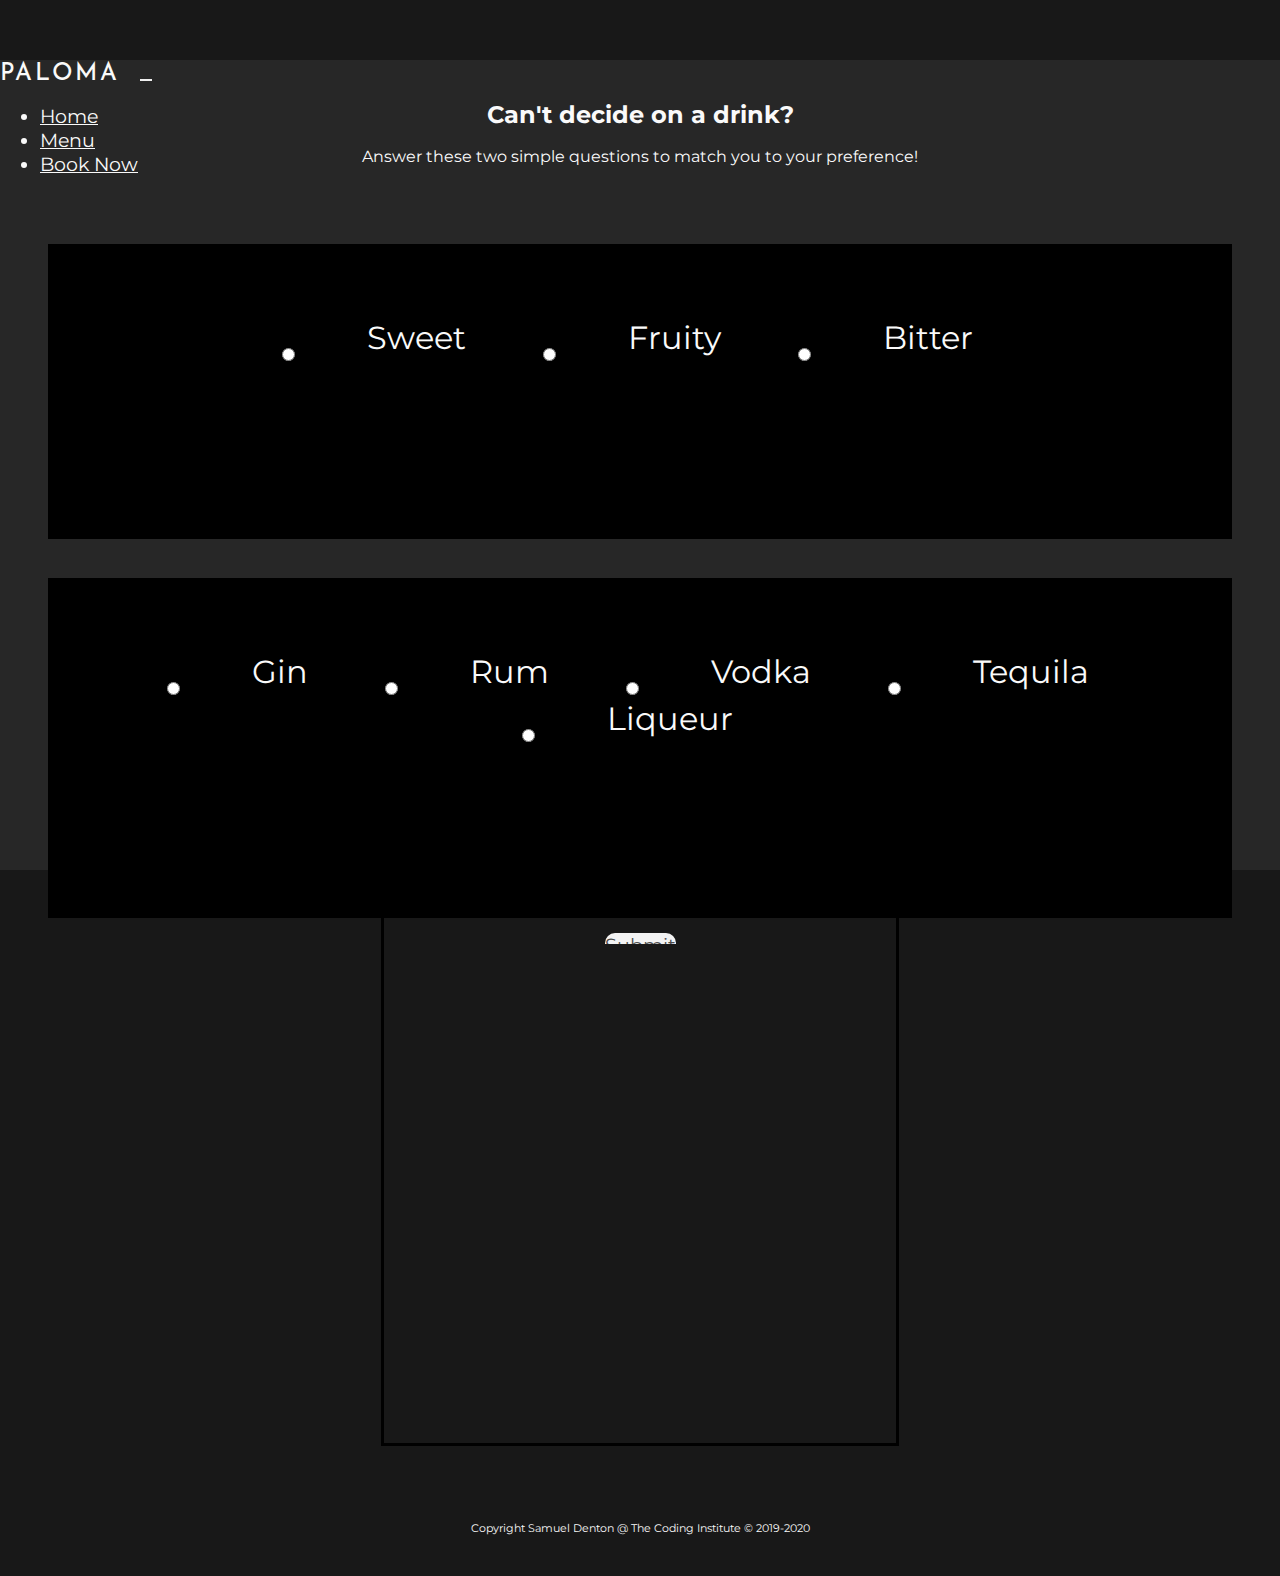
<file: drink-matcher.html>
<!DOCTYPE html>
<html lang="en">

<head>
	<meta charset="UTF-8" />
	<meta name="viewport" content="width=device-width, initial-scale=1.0" />
	<script type="text/javascript" src="assets/scripts/jQuery/jquery-3.5.1.js"></script>
	<link rel="stylesheet" href="https://stackpath.bootstrapcdn.com/bootstrap/4.5.0/css/bootstrap.min.css"
		integrity="sha384-9aIt2nRpC12Uk9gS9baDl411NQApFmC26EwAOH8WgZl5MYYxFfc+NcPb1dKGj7Sk" crossorigin="anonymous" />
	<script src="https://stackpath.bootstrapcdn.com/bootstrap/4.5.0/js/bootstrap.min.js"
		integrity="sha384-OgVRvuATP1z7JjHLkuOU7Xw704+h835Lr+6QL9UvYjZE3Ipu6Tp75j7Bh/kR0JKI" crossorigin="anonymous">
	</script>
	<link rel="stylesheet" href="https://use.fontawesome.com/releases/v5.6.3/css/all.css"
		integrity="sha384-UHRtZLI+pbxtHCWp1t77Bi1L4ZtiqrqD80Kn4Z8NTSRyMA2Fd33n5dQ8lWUE00s/" crossorigin="anonymous" />
	<script src="assets/scripts/nav-bar-hide.js"></script>
	
	<link href="assets/css/style.css" rel="stylesheet" type="text/css" />
	<title>PALOMA</title>
</head>

<body>
	<header class="nav">
		<nav class="navbar navbar-expand-lg navbar-dark fixed-top col-12" id="navbar">
			<a class="nav-link nav-logo" href="index.html">PALOMA</a>

			<button
          class="navbar-toggler"
          type="button"
          data-toggle="collapse"
          data-target="#navbarNav"
          aria-controls="navbarNav"
          aria-expanded="false"
          aria-label="Toggle navigation"
        >
          <span class="navbar-toggler-icon" id="nav-toggler"></span>
        </button>
			<div class="collapse navbar-collapse" id="navbarNav">
				<ul class="navbar-nav">
					<li class="nav-item active">
						<a class="nav-link" href="index.html">Home</a>
					</li>
					<li class="nav-item">
						<a class="nav-link" href="menu.html">Menu</a>
					</li>
					<li class="nav-item">
						<a class="nav-link" href="booking-form.html">Book Now</a>
					</li>
				</ul>
			</div>
		</nav>
	</header>

	<section class="drink-matcher">
<div class="matcher-quiz">
<h2>Can't decide on a drink?</h2>
<p>Answer these two simple questions to match you to your preference!</p>


		
				<form class="matcher-form" id="drink-matcher-form">
					<div class="form-group form-check flavour-questions">
                   
						<input type="radio" class="form-check-input flavour-input" id="flavour-sweet" name="flavourRadio">
						<label class="form-check-label flavour-input" for="flavour-sweet">Sweet</label>
						<input type="radio" class="form-check-input flavour-input" id="flavour-fruity" name="flavourRadio">
						<label class="form-check-label flavour-input" for="flavour-fruity">Fruity</label>
						<input type="radio" class="form-check-input flavour-input" id="flavour-bitter" name="flavourRadio">
						<label class="form-check-label flavour-input" for="flavour-bitter">Bitter</label>
					
					</div>
					<div class="form-group form-check spirit-questions">
                   
						<input type="radio" class="form-check-input sprit-input" id="spirit-gin" name="spiritRadio">
						<label class="form-check-label sprit-input" for="spirit-gin">Gin</label>
						<input type="radio" class="form-check-input sprit-input" id="spirit-rum" name="spiritRadio">
						<label class="form-check-label sprit-input" for="spirit-rum">Rum</label>
						<input type="radio" class="form-check-input sprit-input" id="spirit-vodka" name="spiritRadio">
						<label class="form-check-label sprit-input" for="spirit-vodka">Vodka</label>
						<input type="radio" class="form-check-input sprit-input" id="spirit-tequila" name="spiritRadio">
						<label class="form-check-label sprit-input" for="spirit-tequila">Tequila</label>
						<input type="radio" class="form-check-input sprit-input" id="spirit-liqueur" name="spiritRadio">
						<label class="form-check-label sprit-input" for="spirit-liqueur">Liqueur</label>
					
                    </div>
<div class="matcher-button">
                    <a class="btn btn-primary" id="matcher-button" href="#drink-result-submit">Submit</a>
					</div>
				</form>
</div>
			
	</section>
   
	<section class="drink-result">
		<div id="drink-result-submit" class="result-background">
        </div>

	</section>
	<footer class="mt-auto py-3">
		<div class="footer-container">
			<ul class="social-media">
				<li>
					<a href="https://www.facebook.com" target="_blank"><i class="fab fa-facebook-square"></i></a>
				</li>
				<li>
					<a href="https://www.twitter.com" target="_blank"><i class="fab fa-twitter-square"></i></a>
				</li>
				<li>
					<a href="https://uk.linkedin.com/" target="_blank"><i class="fab fa-linkedin"></i></a>
				</li>
				<li>
					<a href="https://www.youtube.com" target="_blank"><i class="fab fa-youtube-square"></i></a>
				</li>
				<li>
					<a href="https://www.instagram.com" target="_blank"><i class="fab fa-instagram"></i></a>
				</li>
			</ul>
		</div>
		<div class="copyright">
			<p>
				<small>
            Copyright Samuel Denton @ The Coding Institute © 2019-2020
          </small>
			</p>
		</div>
	</footer>
    <script type="text/javascript" src="assets/scripts/drink-matcher.js"></script>
</body>

</html>
</file>
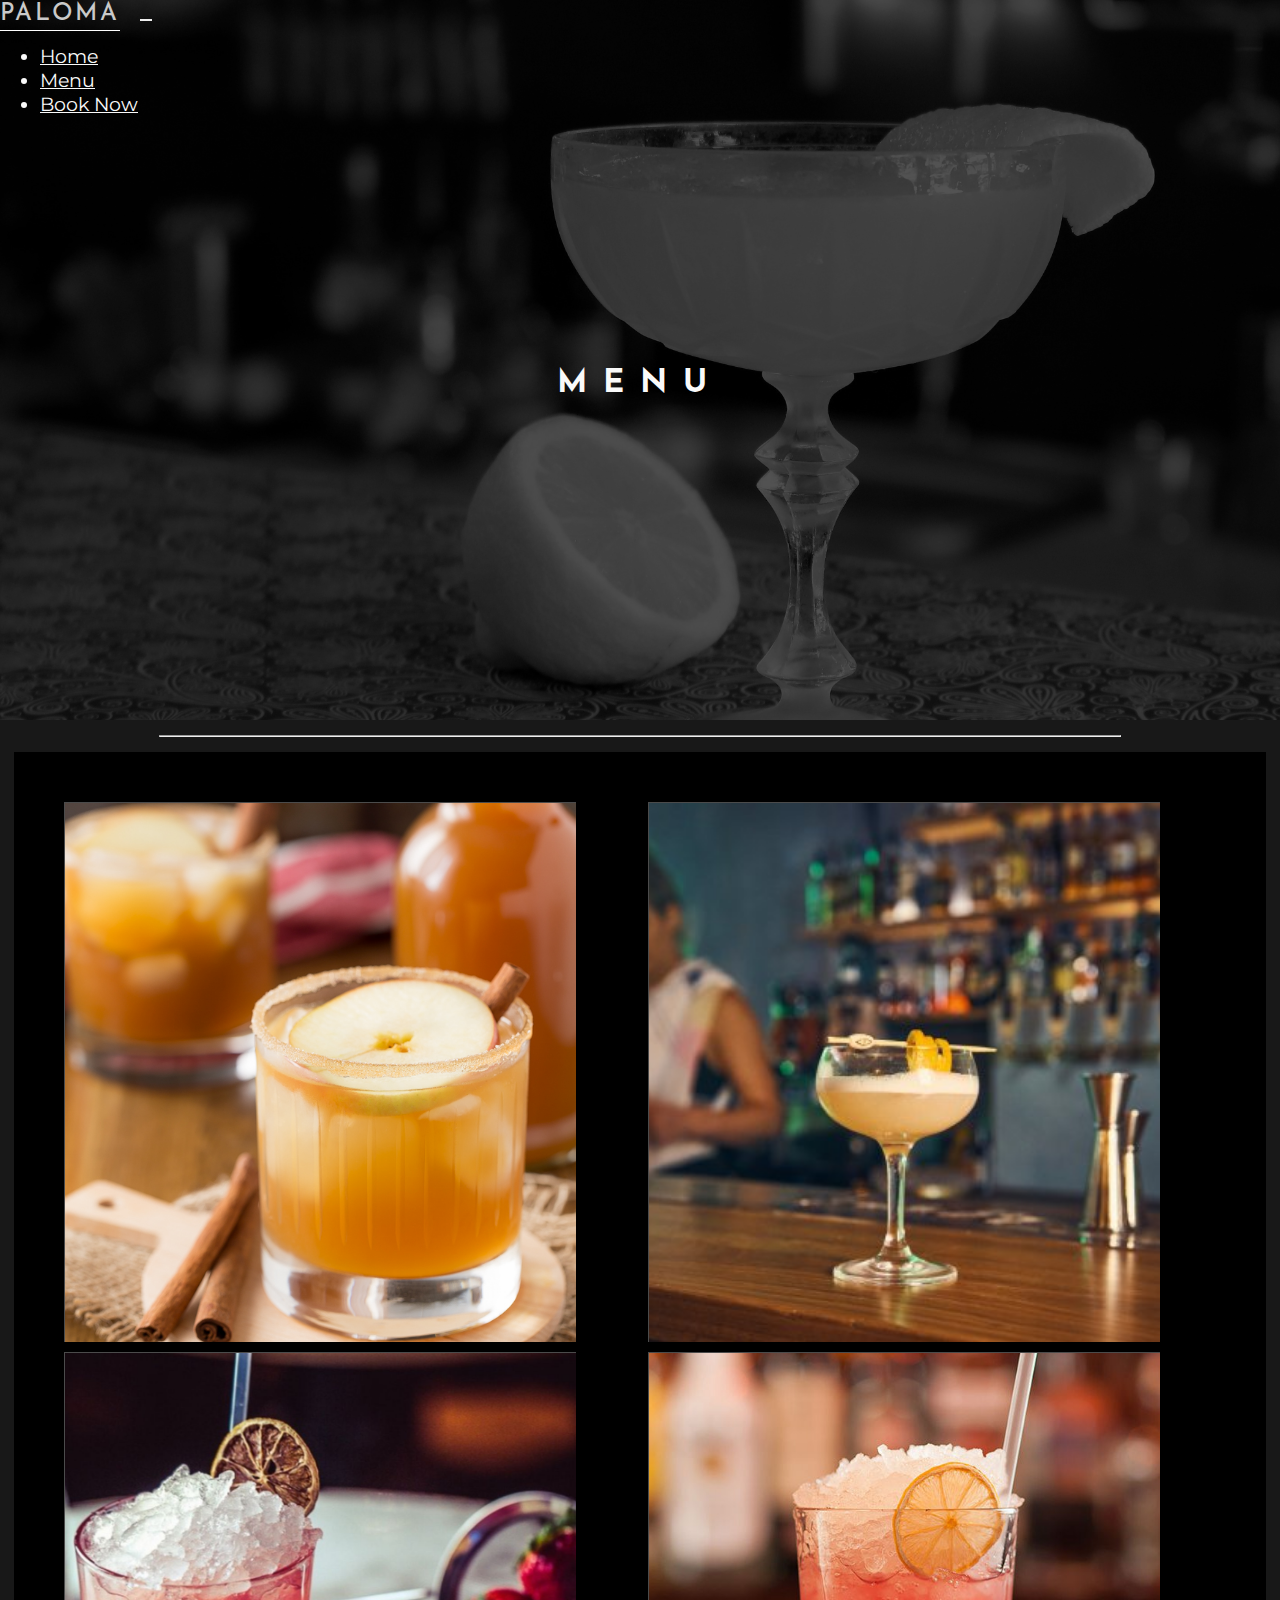
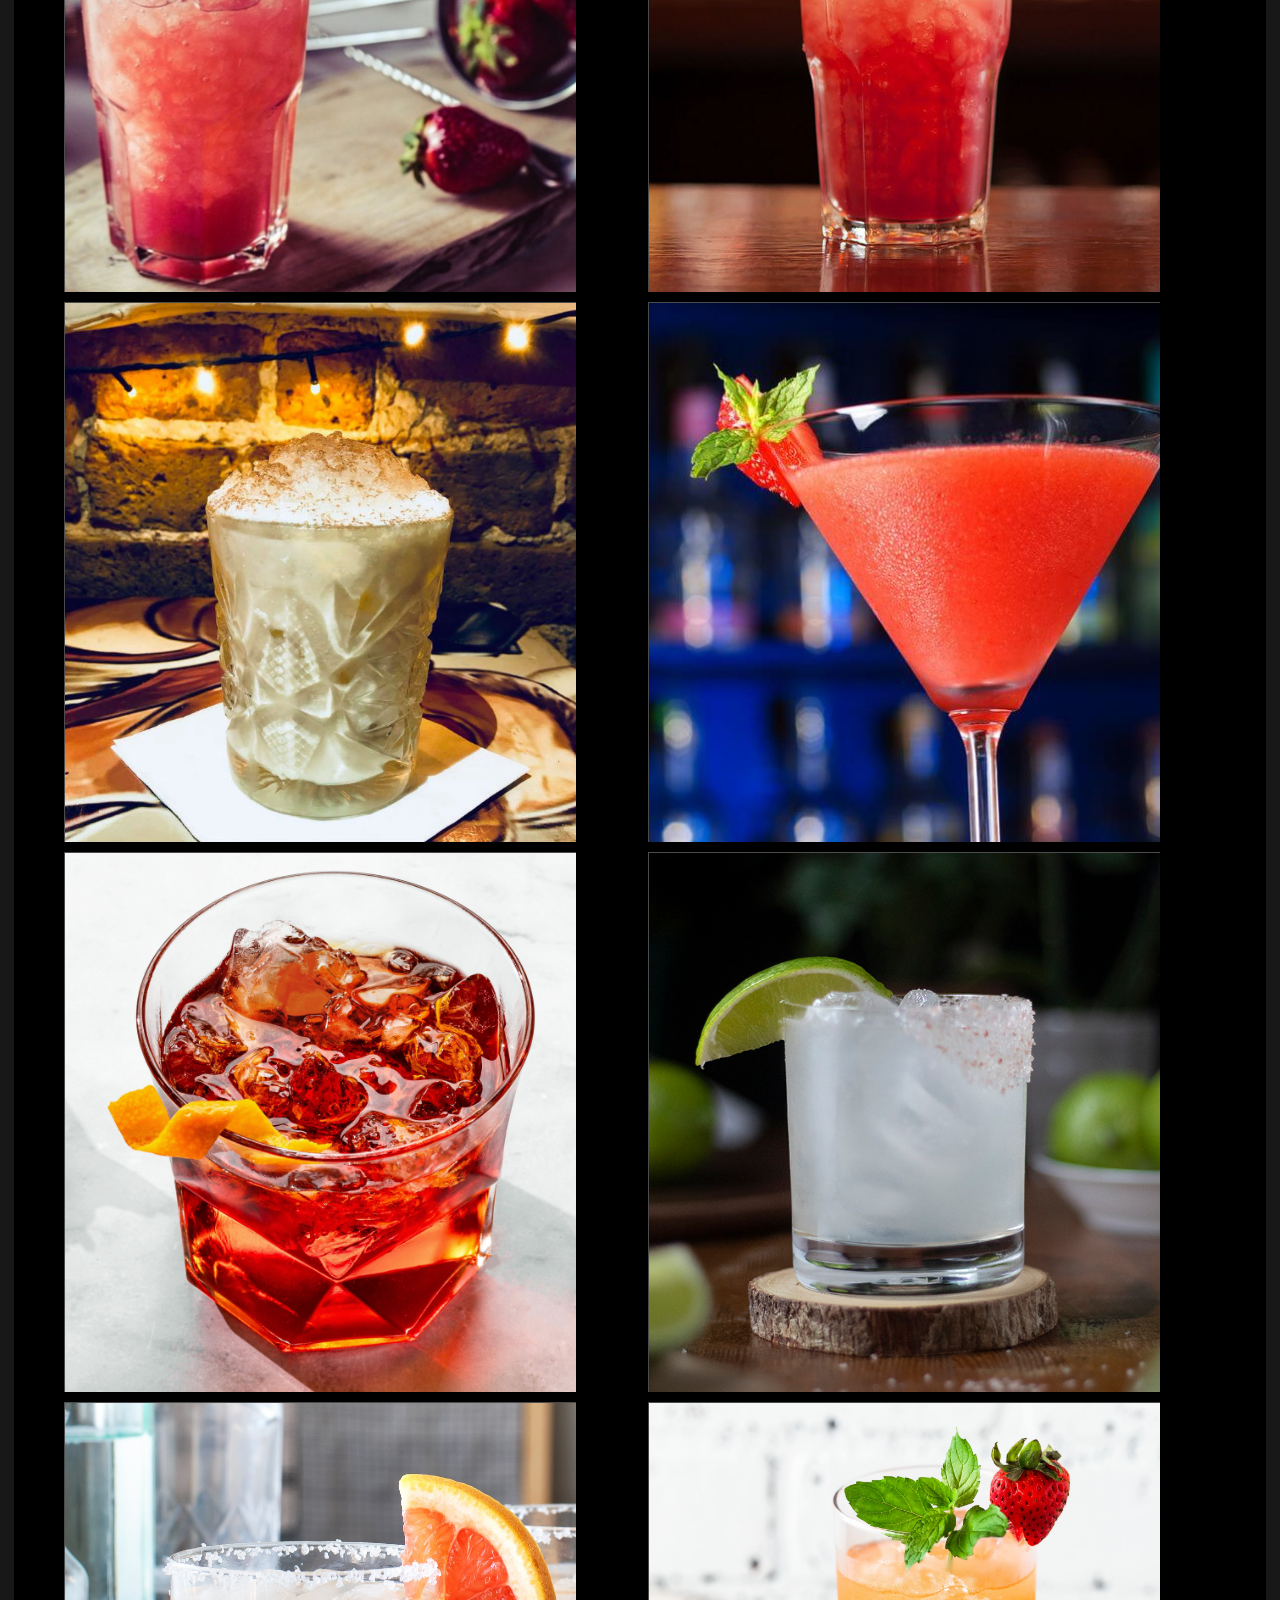
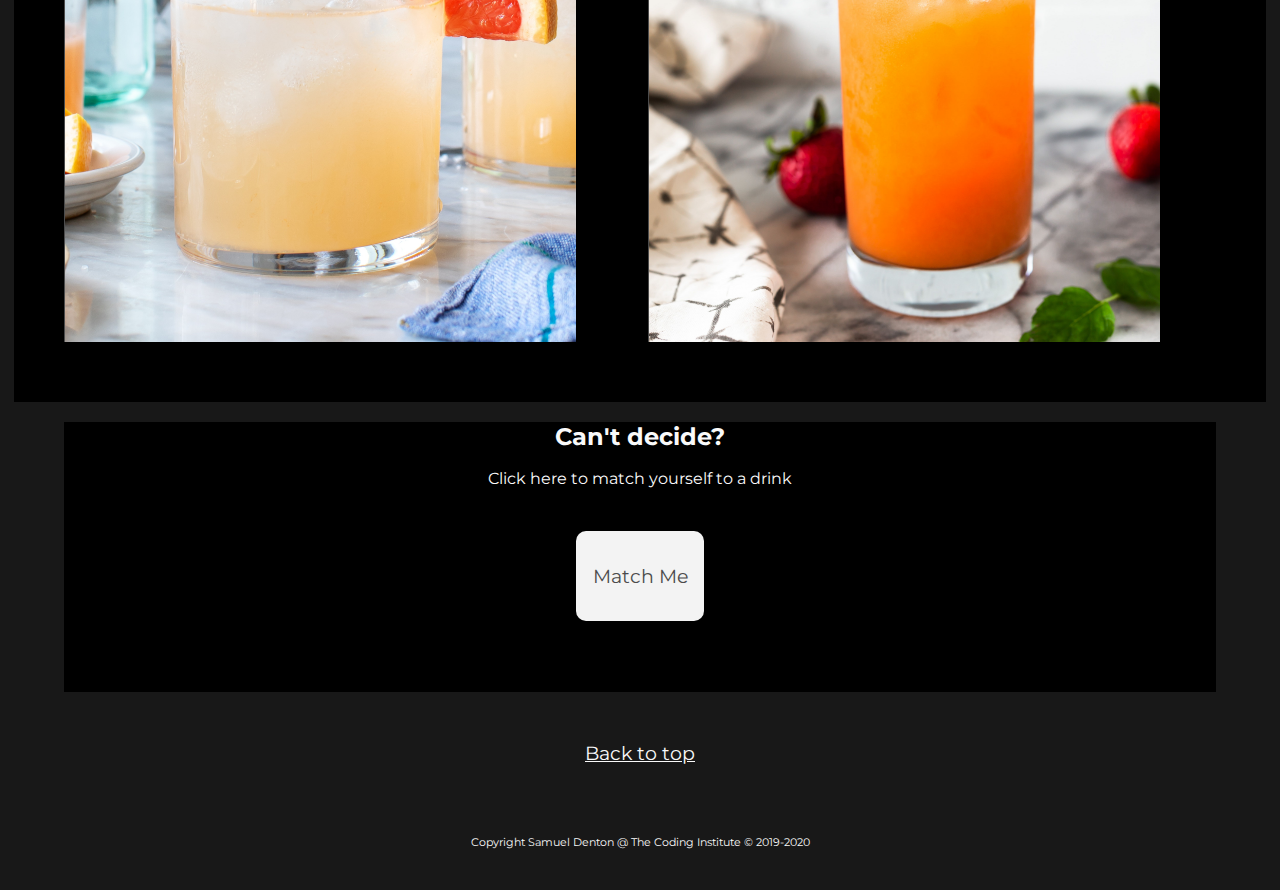
<file: menu.html>
<!DOCTYPE html>
<html lang="en">
  <head>
    <meta charset="UTF-8" />
    <meta name="viewport" content="width=device-width, initial-scale=1.0" />
    <script
      type="text/javascript"
      src="assets/scripts/jQuery/jquery-3.5.1.js"
    ></script>
    <link
      rel="stylesheet"
      href="https://stackpath.bootstrapcdn.com/bootstrap/4.5.0/css/bootstrap.min.css"
      integrity="sha384-9aIt2nRpC12Uk9gS9baDl411NQApFmC26EwAOH8WgZl5MYYxFfc+NcPb1dKGj7Sk"
      crossorigin="anonymous"
    />
    <script
      src="https://stackpath.bootstrapcdn.com/bootstrap/4.5.0/js/bootstrap.min.js"
      integrity="sha384-OgVRvuATP1z7JjHLkuOU7Xw704+h835Lr+6QL9UvYjZE3Ipu6Tp75j7Bh/kR0JKI"
      crossorigin="anonymous"
    ></script>
    <link
      rel="stylesheet"
      href="https://use.fontawesome.com/releases/v5.6.3/css/all.css"
      integrity="sha384-UHRtZLI+pbxtHCWp1t77Bi1L4ZtiqrqD80Kn4Z8NTSRyMA2Fd33n5dQ8lWUE00s/"
      crossorigin="anonymous"
    />

    <script
      type="text/javascript"
      src="assets/scripts/nav-bar-hide.js"
    ></script>
    <link href="assets/css/style.css" rel="stylesheet" type="text/css" />
    <title>PALOMA</title>
  </head>

  <body class="h-100">
    <a id="page-top"></a>
    <!------------------------------------Header / Navbar------------------------------------------->
    <header class="nav">
      <nav
        class="navbar navbar-expand-lg navbar-dark fixed-top col-12"
        id="navbar"
      >
        <a class="nav-link nav-logo" href="index.html">PALOMA</a>

        <button
          class="navbar-toggler"
          type="button"
          data-toggle="collapse"
          data-target="#navbarNav"
          aria-controls="navbarNav"
          aria-expanded="false"
          aria-label="Toggle navigation"
        >
          <span class="navbar-toggler-icon"></span>
        </button>
        <div class="collapse navbar-collapse" id="navbarNav">
          <ul class="navbar-nav">
            <li class="nav-item active">
              <a class="nav-link" href="index.html">Home</a>
            </li>
            <li class="nav-item">
              <a class="nav-link" href="menu.html">Menu</a>
            </li>
            <li class="nav-item">
              <a class="nav-link" href="booking-form.html">Book Now</a>
            </li>
          </ul>
        </div>
      </nav>
    </header>
    <!-----------------------------------------Hero-image------------------------------------------------------------->
    <section class="hero-outer">
      <div class="hero-image-menu">
        <div class="opaque-overlay"></div>
      </div>
      <h1 id="hero-text">MENU</h1>
    </section>

    <hr class="block-divider" />

    <section class="menu-gallery">
      <div class="menu-item">
        <img
          src="assets/css/menu-images/apple-pie-cocktail.jpg"
          alt="Apple Pie"
          class="menu-image"
        />
        <div class="drink-info">
          <h2>Apple Pie - UK</h2>
          <h3>Ingredients:</h3>
          <p>- Tequila</p>
          <p>- Apple Pie Syrup</p>
          <p>- Lime</p>
        </div>
      </div>
      <div class="menu-item">
        <img
          src="assets/css/menu-images/bit-of-me-cocktail.jpg"
          alt="Bit of Me"
          class="menu-image"
        />
        <div class="drink-info">
          <h2>Bit Of Me - UK</h2>
          <h3>Ingredients:</h3>
          <p>- Hendricks Gin</p>
          <p>- Rhubarb</p>
          <p>- Strawberry</p>
          <p>- Soda</p>
        </div>
      </div>
      <div class="menu-item">
        <img
          src="assets/css/menu-images/bueno-cocktail.jpg"
          alt="Bueno"
          class="menu-image"
        />
        <div class="drink-info">
          <h2>Bueno - UK</h2>
          <h3>Ingredients:</h3>
          <p>- Salted Caramel Kahlua</p>
          <p>- White Chocolate Liqueur</p>
          <p>- Bueno</p>
          <p>- Vanilla Ice cream</p>
        </div>
      </div>
      <div class="menu-item">
        <img
          src="assets/css/menu-images/negroni-cocktail.jpg"
          alt="Negroni"
          class="menu-image"
        />
        <div class="drink-info">
          <h2>Negroni - Italy</h2>
          <h3>Ingredients:</h3>
          <p>- Gin</p>
          <p>- Campari</p>
          <p>- Vermouth</p>
        </div>
      </div>
      <div class="menu-item">
        <img
          src="assets/css/menu-images/paloma-cocktail.jpg"
          alt="Paloma"
          class="menu-image"
        />
        <div class="drink-info">
          <h2>Paloma - Mexico</h2>
          <h3>Ingredients:</h3>
          <p>- Patron Silver</p>
          <p>- Lime</p>
          <p>- Grapefruit Soda</p>
          <p>- Pinch Of Salt</p>
        </div>
      </div>
      <div class="menu-item">
        <img
          src="assets/css/menu-images/rude-boy-cocktail.jpg"
          alt="Rude Boy"
          class="menu-image"
        />
        <div class="drink-info">
          <h2>Rude Boy - UK</h2>
          <h3>Ingredients:</h3>
          <p>- Absolut Mandarin</p>
          <p>- Creme de Cassis</p>
          <p>- Creme de Mure</p>
          <p>- Orange</p>
          <p>- Pineapple</p>
        </div>
      </div>
      <div class="menu-item">
        <img
          src="assets/css/menu-images/russian-spring-cocktail.jpg"
          alt="Russian Spring Punch"
          class="menu-image"
        />
        <div class="drink-info">
          <h2>Russian Spring Punch - Russia</h2>
          <h3>Ingredients:</h3>
          <p>- Vodka</p>
          <p>- Creme de Cassis</p>
          <p>- Lemon</p>
          <p>- Champagne</p>
        </div>
      </div>
      <div class="menu-item">
        <img
          src="assets/css/menu-images/strawberry-cocktail.jpg"
          alt="Strawberry Daiquiri"
          class="menu-image"
        />
        <div class="drink-info">
          <h2>Strawberry Daiquiri - Cuba</h2>
          <h3>Ingredients:</h3>
          <p>- White Rum</p>
          <p>- Lime</p>
          <p>- Strawberry Syrup</p>
        </div>
      </div>
      <div class="menu-item">
        <img
          src="assets/css/menu-images/tommys-cocktail.jpg"
          alt="Tommy's"
          class="menu-image"
        />
        <div class="drink-info">
          <h2>Tommy's - Mexico</h2>
          <h3>Ingredients:</h3>
          <p>- Tequila</p>
          <p>- Lime</p>
          <p>- Agave Syrup</p>
        </div>
      </div>
      <div class="menu-item">
        <img
          src="assets/css/menu-images/zombie-cocktail.jpg"
          alt="Zombie"
          class="menu-image"
        />
        <div class="drink-info">
          <h2>Zombie - Cuba</h2>
          <h3>Ingredients:</h3>
          <p>- 4 Havana Rums</p>
          <p>- Maraschino Liqueur</p>
          <p>- Lime</p>
          <p>- Pineapple</p>
          <p>- Pomegranate</p>
          <p>- Passion Fruit</p>
          <p>- Angostora Bitters</p>
        </div>
      </div>
    </section>

    <div class="to-quiz">
      <h2>Can't decide?</h2>
      <p>Click here to match yourself to a drink</p>
      <a href="drink-matcher.html" target="_blank"
        ><button class="quiz-button">Match Me</button></a
      >
    </div>

    <div class="back-to-top">
      <a class="page-top-button" href="#page-top"
        ><i class="fas fa-sort-up"></i><br />
        Back to top
      </a>
    </div>

    <footer class="mt-auto py-3">
      <div class="footer-container">
        <ul class="social-media">
          <li>
            <a href="https://www.facebook.com" target="_blank"
              ><i class="fab fa-facebook-square"></i
            ></a>
          </li>
          <li>
            <a href="https://www.twitter.com" target="_blank"
              ><i class="fab fa-twitter-square"></i
            ></a>
          </li>
          <li>
            <a href="https://uk.linkedin.com/" target="_blank"
              ><i class="fab fa-linkedin"></i
            ></a>
          </li>
          <li>
            <a href="https://www.youtube.com" target="_blank"
              ><i class="fab fa-youtube-square"></i
            ></a>
          </li>
          <li>
            <a href="https://www.instagram.com" target="_blank"
              ><i class="fab fa-instagram"></i
            ></a>
          </li>
        </ul>
      </div>
      <div class="copyright">
        <p>
          <small>
            Copyright Samuel Denton @ The Coding Institute © 2019-2020
          </small>
        </p>
      </div>
    </footer>
    <script
      src="https://code.jquery.com/jquery-3.5.1.slim.min.js"
      integrity="sha384-DfXdz2htPH0lsSSs5nCTpuj/zy4C+OGpamoFVy38MVBnE+IbbVYUew+OrCXaRkfj"
      crossorigin="anonymous"
    ></script>
    <script
      src="https://cdn.jsdelivr.net/npm/popper.js@1.16.0/dist/umd/popper.min.js"
      integrity="sha384-Q6E9RHvbIyZFJoft+2mJbHaEWldlvI9IOYy5n3zV9zzTtmI3UksdQRVvoxMfooAo"
      crossorigin="anonymous"
    ></script>
    <script
      src="https://stackpath.bootstrapcdn.com/bootstrap/4.5.0/js/bootstrap.min.js"
      integrity="sha384-OgVRvuATP1z7JjHLkuOU7Xw704+h835Lr+6QL9UvYjZE3Ipu6Tp75j7Bh/kR0JKI"
      crossorigin="anonymous"
    ></script>
  </body>
</html>
</file>
<file: assets/css/style.css>
@import url("https://fonts.googleapis.com/css2?family=Montserrat:wght@400;700&family=Reem+Kufi&display=swap");

body {
  font-family: "Montserrat", sans-serif;
  padding: 0;
  margin: 0;
  background-color: rgb(24, 24, 24) !important;
  color: #fafafa;
  z-index: 0;
}

h1{
    font-family: 'Reem-Kufi', sans-serif;
    
    
}

h2 {
  font-family: "Montserrat", sans-serif;
}

p {
  line-height: 15px;
  margin-bottom: 30px;
}

@media screen and (max-width: 800px) {
  p {
    margin-bottom: 0 !important;
    line-height: 35px;
  }
}

a {
  color: #fafafa;
}
/*----------------------- NAV BAR -------------------------- */

.nav {
  position: absolute;
  text-decoration: none;
  list-style: none;
  font-size: 1.2rem;
  padding: 0;
  margin: 0;
  transition: top 0.8s;
  overflow: hidden;
  z-index: 1 !important;
}

.sticky {
  position: sticky;
  background-color: rgb(15, 15, 15);
}

.nav a {
  padding: 0 !important;
  margin-right: 15px;
  margin-top: 10px;
}

.nav-logo {
  font-size: 1.5rem;
  letter-spacing: 3px;
  text-decoration: none;
  list-style: none;
  padding: 0;
  font-family: "Reem Kufi", sans-serif;
  line-height: 25px;
  margin-right: 15px;
}

.nav-link {
  padding-left: 0 !important;
  color: #fafafa;
}

.nav-link:hover {
  color: #c9c9c9;
  border-bottom: 1px solid rgb(255, 255, 255);
}
#nav-toggler {
  color: #fafafa;
  border: none;
}

.hide.nav {
  display: none;
}

.nav-item-white {
  color: #fafafa !important;
}

.nav-item-white:hover {
  color: #c9c9c9 !important;
  margin-bottom: 0;
}

.nav-item-black {
  color: black !important;
}

.nav-item-black:hover {
  color: rgb(63, 63, 63) !important;
  border-bottom: solid 1px rgb(63, 63, 63);
  margin-bottom: 0;
}

.white-background {
  background-color: white;
}

.dark-background {
  background-color: black;
  padding: 0;
}

/*-------------------------- Hero Image ----------------------- */

.hero-image-home {
  background: url("../hero-images/hero-image.jpg") no-repeat center center;
  -webkit-background-size: cover;
  -moz-background-size: cover;
  -o-background-size: cover;
  background-size: cover;
  width: 100%;
  height: 80vh;

  position: relative;
  z-index: 0;
}

.hero-image-booking {
  background: url("../hero-images/book-now-hero.jpg") no-repeat center center;
  -webkit-background-size: cover;
  -moz-background-size: cover;
  -o-background-size: cover;
  background-size: cover;
  width: 100%;
  height: 80vh;

  position: relative;
  z-index: 0;
}

.hero-image-menu {
  background: url("../hero-images/cocktail-menu.jpg") no-repeat center center;
  -webkit-background-size: cover;
  -moz-background-size: cover;
  -o-background-size: cover;
  background-size: cover;
  width: 100%;
  height: 80vh;

  position: relative;
  z-index: 0;
}

.hero-outer {
  overflow: hidden;
  width: 100%;
  height: 80vh;
  position: relative;
  z-index: 0;
  display: flex;
}

.opaque-overlay {
  background-color: black;
  width: 100%;
  height: 100%;
  opacity: 0.6;
}

#hero-text {
  font-family: "Reem Kufi", sans-serif;
  color: #fafafa;
  text-align: center;
  position: absolute;
  top: 50%;
  left: 50%;
  transform: translate(-50%, -50%);
  display: flex;
  letter-spacing: 1rem;
}

.main-logo h1 {
  color: white;
  letter-spacing: 2rem;
  font-family: "Reem Kufi", sans-serif;
}

/*------------------------- Buttons ---------------------- */

.rewards-button {
  font-size: 1.8vmax !important;
  background-color: #f3f3f3 !important;
  border: none !important;
  color: #4b4b4b !important;
  border-radius: 10px;
  font-family: "Montserrat", sans-serif;
}

.rewards-button:hover {
  background-color: #3a3a3a !important;
  border: none !important;
  color: #fafafa !important;
}

.form-button {
  text-align: center;
}

#form-button {
  font-size: 1.5vmax !important;
  background-color: #f3f3f3 !important;
  border: none !important;
  color: #4b4b4b !important;
  border-radius: 10px;
  font-family: "Montserrat", sans-serif;
}

#form-button:hover {
  background-color: #3a3a3a !important;
  border: none !important;
  color: #fafafa !important;
}

.back-to-top a {
  font-family: "Montserrat", sans-serif;
  color: #fafafa !important;
  text-transform: none;
  margin: 0 auto;
}

.back-to-top {
  text-align: center;
  margin: 25px;
  font-size: 1.5vmax;
  display: block;
}

#modal-button {
  font-size: 1.5vmax !important;
  background-color: #666666 !important;
  border: none !important;
  color: #fafafa !important;
  border-radius: 10px;
  font-family: "Montserrat", sans-serif;
}

#modal-button:hover {
  background-color: #3a3a3a !important;
  border: none !important;
  color: #fafafa !important;
}

#menu-info-button {
  font-size: 1.5vmax !important;
  background-color: #666666 !important;
  border: none !important;
  color: #fafafa !important;
  font-family: "Montserrat", sans-serif;
}

.navbar-toggler {
  border: none !important;
}

#matcher-button {
  font-size: 1.5vmax;
  background-color: #f3f3f3;
  border: none;
  color: #4b4b4b;
  border-radius: 10px;
  font-family: "Montserrat", sans-serif;
  margin: 15px;
  height: 10vh;
  width: 10vw;
}

@media screen and (max-width: 800px) {
  #matcher-button {
    font-size: 2vmax;
    background-color: #f3f3f3;
    border: none;
    color: #4b4b4b;
    border-radius: 10px;
    font-family: "Montserrat", sans-serif;
    margin: 10px;
    height: 5vh;
    width: 25vw;
    text-align: center;
  }
}

#matcher-button:hover {
  background-color: #3a3a3a !important;
  border: none !important;
  color: #fafafa !important;
}

.quiz-button {
  font-size: 1.5vmax;
  background-color: #f3f3f3;
  border: none;
  color: #4b4b4b;
  border-radius: 10px;
  font-family: "Montserrat", sans-serif;
  margin: 15px;
  height: 10vh;
  width: 10vw;
  position: relative;
}

@media screen and (max-width: 800px) {
  .quiz-button {
    font-size: 1.5vmax;
    background-color: #f3f3f3;
    border: none;
    color: #4b4b4b;
    border-radius: 10px;
    font-family: "Montserrat", sans-serif;
    margin: 10px;
    height: 5vh;
    width: 20vw;
  }
}

.quiz-button:hover {
  background-color: #3a3a3a ;
  border: none;
  color: #fafafa;
}

/*------------------------- Block Dividers ------------------*/

.block-divider {
  width: 75%;
  height: 0.1px;
  background-color: #fafafa;
  margin-bottom: 15px;
  margin-top: 15px;
}

.matcher-block-divider {
  margin-top: 30px;
  margin-bottom: 30px;
  width: 75%;
  height: 0.1px;
  background-color: #fafafa;
}

/*-------------------------- Page Content --------------------- */

.page-content h2 {
  font-family: "Reem Kufi", sans-serif;
  font-size: 2vmax;
  text-align: center;
  color: #fafafa;
}

.page-content p {
  font-family: "Montserrat", sans-serif;
  font-size: 1.5vmax;
  text-align: center;
  color: #fafafa;
}

.USP-content,
.promo-content,
.masterclass-content {
  margin: 20px;
  padding: 20px;
  text-align: center;
}

/*------------------------- Footer --------------------------- */

footer {
  position: relative;
  bottom: 0;
  width: 100%;
  padding-bottom: 10px;
  margin: 0;
}

footer ul {
  margin: 0;
}

.footer-flex {
  display: flex;
  min-height: 45vh;
  flex-direction: column;
  justify-content: space-between;
}

footer ul {
  margin: 0;
}

.social-media {
  text-align: center;
  bottom: 5px;
  padding: 0;
}

.social-media li {
  display: inline;
  text-decoration: none;
}

.social-media i {
  font-size: 2vmax !important;
  letter-spacing: 0px;
  padding-left: 45px;
  padding-right: 45px;
  margin: 1%;
  text-decoration: none;
  color: #fafafa !important;
  bottom: 10px;
}

@media screen and (min-width: 601px) {
  .social-media i {
    font-size: 2vmax !important;
    letter-spacing: 0px;
    padding: 0 45px 0 45px;
    margin: 1%;
    text-decoration: none;
    color: #777777;
    bottom: 0px;
  }
}

@media screen and (max-width: 600px) {
  .social-media i {
    font-size: 2vmax !important;
    padding: 0 20px 0 20px;
    margin: 1%;
    text-decoration: none;
    color: #777777;
    bottom: 10px;
  }
}

@media screen and (max-width: 320px) {
  .social-media i {
    font-size: 2vmax !important;

    padding: 0 15px 0 15px;
    margin: 1%;
    text-decoration: none;
    color: #777777;
    bottom: 10px;
  }
}

@media screen and (min-width: 1200px) {
  .social-media i {
    font-size: 2vmax !important;
    letter-spacing: 100px;
    padding: 0 45px 0 45px;
    margin: 1%;
    text-decoration: none;
    color: #777777;
    bottom: 10px;
  }
}

.copyright {
  text-align: center;
  color: #fafafa;
  font-size: 1vmax;
}

/*----------------------- Booking Form ----------------------- */

.booking-form {
  padding: 2rem;
  color: #fafafa;
  justify-content: space-around;
  align-items: center;
  margin-bottom: 50px;
}

.form-check {
  margin-bottom: 15px !important;
}

/*--------------------------- Map ---------------------- */

.map h2 {
  color: #fafafa;
  text-align: center;
  margin-bottom: 20px;
}

div#bar-map {
  min-height: 360px;
  width: 65%;
  margin: 0 auto;
  border: 20px solid #272727;
}

@media screen and (max-width: 800px) {
  div#bar-map {
    min-height: 250px;
    width: 80%;
  }
}

/*------------------------ Menu ----------------------------- */

.menu-image {
  height: 100%;
  width: 100%;
}

.menu-item {
  position: relative;
  width: 40vw;
  height: 60vh;
  overflow: hidden;
  margin-bottom: 10px;
  contain: content;
}

.menu-gallery {
  clear: both;
  line-height: 0;
  column-count: 3;
  max-width: 90%;
  margin-top: 70px;
  background-color: black;
  margin: 0 auto;
  padding: 50px;
  align-items: center;
}

.menu-gallery img {
  height: 100%;
  width: 100%;
  border: 0.5px solid #4b4b4b;
  object-fit: cover;
}

@media screen and (max-width: 600px) {
  .menu-gallery {
    column-count: 1;
  }
}

@media screen and (min-width: 800px) {
  .menu-gallery {
    column-count: 2;
  }
}

@media screen and (max-width: 800px) {
  .menu-gallery img {
    height: 100%;
    width: 100%;
  }
}

@media screen and (max-width: 1024px) {
  .menu-item {
    position: relative;
    width: 40vw;
    height: 40vh;
    overflow: hidden;
    margin-bottom: 10px;
    contain: content;
  }
}

@media screen and (max-width: 800px) {
  .menu-item {
    position: relative;
    width: 100%;
    height: 100%;
    overflow: hidden;
    margin-bottom: 10px;
    contain: content;
  }
}

@media screen and (max-width: 800px) {
  .menu-gallery {
    padding: 10px;
  }
}

.drink-info {
  padding-top: 15px;
  word-spacing: 2px;
  padding-bottom: 10%;
  font-size: 1vmax;
}

.menu-item .drink-info {
  position: absolute;
  height: 100%;
  width: 100%;
  bottom: 0px;
  left: 0px;
  visibility: hidden;
  text-align: center;
  font-weight: bold;
  color: #fafafa;
  font-family: "Montserrat", sans-serif;
  font-size: 0.8vmin 1vmax;
  overflow: hidden;
}

.menu-item:hover .drink-info {
  opacity: 0.9;
  background: rgb(17, 17, 17);
  color: white;
  visibility: visible;
  transition: 0.9s;
  -moz-transition: all 0.79s;
  -webkit-transition: 0.9s;
  -o-transition: 0.9s;
}

.drink-info h2 {
  margin-bottom: 10px;
  font-size: 2vmax;
}

.drink-info h3 {
  margin-bottom: 10px;
  font-size: 1.5vmax;
}

.drink-info p {
  font-size: 1vmax;
}

@media screen and (max-width: 800px) {
  .drink-info h2 {
    font-size: 3vmax;
    margin-bottom: 10px;
  }
}

@media screen and (max-width: 800px) {
  .drink-info h3 {
    font-size: 2.5vmax;
    margin-bottom: 10px;
  }
}

@media screen and (max-width: 800px) {
  .drink-info p {
    font-size: 2vmax;
    margin-bottom: 0 !important;
  }
}

/*------------------------ Modals --------------------- */
.modal-form,
.modal-body {
  padding: 0 10px 0 15px;
}

.modal-header {
  border-bottom: none !important;
}

.modal-body p {
  margin-bottom: 0;
}

.modal-form label {
  padding-bottom: 10px;
}

.modal-content {
  font-family: "Reem-Kufi", sans-serif;
  background-color: #fafafa !important;
  padding: 15px;
  color: black;
}

.form-control {
  margin-bottom: 25px;
  color: black;
}

/*-------------------------- Drink Matcher ----------------------- */

.to-quiz {
  justify-content: space-around;
  margin: 0 auto;
  text-align: center;
  padding: 0;
  max-width: 90%;
  height: 30vh;
  background-color: black;
  align-items: center;
}

@media screen and (max-width: 800px) {
  .to-quiz {
    justify-content: space-around;
    margin: 0 auto;
    text-align: center;
    padding: 0;
    max-width: 90%;
    height: 20vh;
    background-color: black;
  }
}

.matcher-quiz {
    padding-top: 20px;
  color: #fafafa;
  margin-top: 60px;
  text-align: center;
  contain: content;
  overflow: hidden;
  align-items: center;
}

@media screen and (max-width: 800px) {
  .matcher-quiz {
    color: #fafafa;
    margin-top: 60px;
    text-align: center;
    contain: content;
    overflow: hidden;
    align-items: center;
  }
}

.drink-matcher {
  margin-bottom: 20px;
  justify-content: space-around;
  top: 60px;
  width: 100%;
  height: 90vh;
  align-items: center;
  text-align: center;
  background-color: #272727;
}

@media screen and (max-width: 800px) {
  .drink-matcher {
    margin-bottom: 20px;
    justify-content: space-around;
    top: 60px;
    width: 100%;
    height: 90vh;
    align-items: center;
    text-align: center;
  }
}

.matcher-form {
  color: white;
  padding: 20px;
  border-radius: 3px;
  text-align: center;
  align-items: center;
  margin-top: 60px;
  margin-bottom: 50px;
  height: 70vh;
}

label,
label > input {
  font-size: 20px;
  display: inline-block;
  margin: 0;
  line-height: 28px;
  height: 28px;
  vertical-align: top;
}

/*---------------------- https://stackoverflow.com/questions/13509883/how-to-vertically-align-a-html-radio-button-to-its-label ------ */

.drink-result {
text-align: center;
  width: 40vw;
  height: 60vh;
  border: solid 3px black;
  margin: 0 auto;
  margin-top: 30px;
  margin-bottom: 30px;

  position: relative;
  bottom: 0;
}

.drink-result h1{
    text-align: center;
    margin-bottom: 30px;
}

@media screen and (max-width: 800px) {
  .drink-result {
    width: 80vw;
    height: 40vh;
    background-color: black;
    border: solid 3px black;
    margin: 0 auto;
  }
}

.flavour-questions {
  position: relative;
  contain: content;
  overflow: hidden;
  word-spacing: 2rem;
  display: inline-block;
  padding: 5rem;
  width: 80vw;
  height: 15vh;
  background-color: black;
  font-size: 3vmax;
  text-align: center;
  justify-content: space-around;
  color: #fafafa;
}

@media screen and (max-width: 800px) {
  .flavour-questions {
    padding: 15px;
    font-size: 2.5vmax;
    width: 90vw;
  }
}

.spirit-questions {
  margin-top: 20px;
  position: relative;
  word-spacing: 2rem;
  display: inline-block;
  padding: 5rem;
  width: 80vw;
  height: 20vh;
  background-color: black;
  font-size: 3vmax;
  text-align: center;
  justify-content: space-around;
  color: #fafafa;
  margin-bottom: 20px;
}

@media screen and (max-width: 800px) {
  .spirit-questions {
    padding: 20px;
    width: 90vw;
  }
}

.sprit-input {
  margin-right: 30px;
  font-size: 2.5vmax;
}

.flavour-input {
  margin-right: 30px;
  font-size: 2.5vmax;
}

.apple-pie-result {
    background: url("menu-images/apple-pie-cocktail.jpg") center center
    no-repeat;
  position: relative;
  width: 100%;
  height: 100%;
  background-size: cover;
  background-position: center;
}

.zombie-result {
 background: url("menu-images/zombie-cocktail.jpg") center center
    no-repeat;
  position: relative;
  width: 100%;
  height: 100%;
  background-size: cover;
  background-position: center;
  
}

.tommy-result {
    background: url("menu-images/tommys-cocktail.jpg") center center
    no-repeat;
  position: relative;
  width: 100%;
  height: 100%;
  background-size: cover;
  background-position: center;
}

.bit-of-me-result {
    background: url("menu-images/bit-of-me-cocktail.jpg") center center
    no-repeat;
  position: relative;
  width: 100%;
  height: 100%;
  background-size: cover;
  background-position: center;
}

.paloma-result {
    background: url("menu-images/paloma-cocktail.jpg") center center
    no-repeat;
  position: relative;
  width: 100%;
  height: 100%;
  background-size: cover;
  background-position: center;
}

.bueno-result {
    background: url("menu-images/bueno-cocktail.jpg") center center
    no-repeat;
  position: relative;
  width: 100%;
  height: 100%;
  background-size: cover;
  background-position: center;
}

.rude-boy-result {
    background: url("menu-images/rude-boy-cocktail.jpg") center center
    no-repeat;
  position: relative;
  width: 100%;
  height: 100%;
  background-size: cover;
  background-position: center;
}

.russian-result {
    background: url("menu-images/russian-spring-cocktail.jpg") center center
    no-repeat;
  position: relative;
  width: 100%;
  height: 100%;
  background-size: cover;
  background-position: center;
}

.daiquiri-result {
  background: url("menu-images/strawberry-cocktail.jpg") center center
    no-repeat;
  position: relative;
  width: 100%;
  height: 100%;
  background-size: cover;
  background-position: center;
}

.negroni-result {
    background: url("menu-images/negroni-cocktail.jpg") center center
    no-repeat;
  position: relative;
  width: 100%;
  height: 100%;
  background-size: cover;
  background-position: center;
}

.rum-sour-result {
    background: url("menu-images/rum-sour-cocktail.jpg") center center
    no-repeat;
  position: relative;
  width: 100%;
  height: 100%;
  background-size: cover;
  background-position: center;
}

.vodka-sour-result {
    background: url("menu-images/vodka-sour-cocktail.jpg") center center
    no-repeat;
  position: relative;
  width: 100%;
  height: 100%;
  background-size: cover;
  background-position: center;
}

.gin-fizz-result {
    background: url("menu-images/gin-fizz-cocktail.jpg") center center
    no-repeat;
  position: relative;
  width: 100%;
  height: 100%;
  background-size: cover;
  background-position: center;
}

.yuzu-result {
    background: url("menu-images/yuzu-cocktail.jpg") center center
    no-repeat;
  position: relative;
  width: 100%;
  height: 100%;
  background-size: cover;
  background-position: center;
}

.americano-result {
    background: url("menu-images/americano-cocktail.jpg") center center
    no-repeat;
  position: relative;
  width: 100%;
  height: 100%;
  background-size: cover;
  background-position: center;
}
</file>
